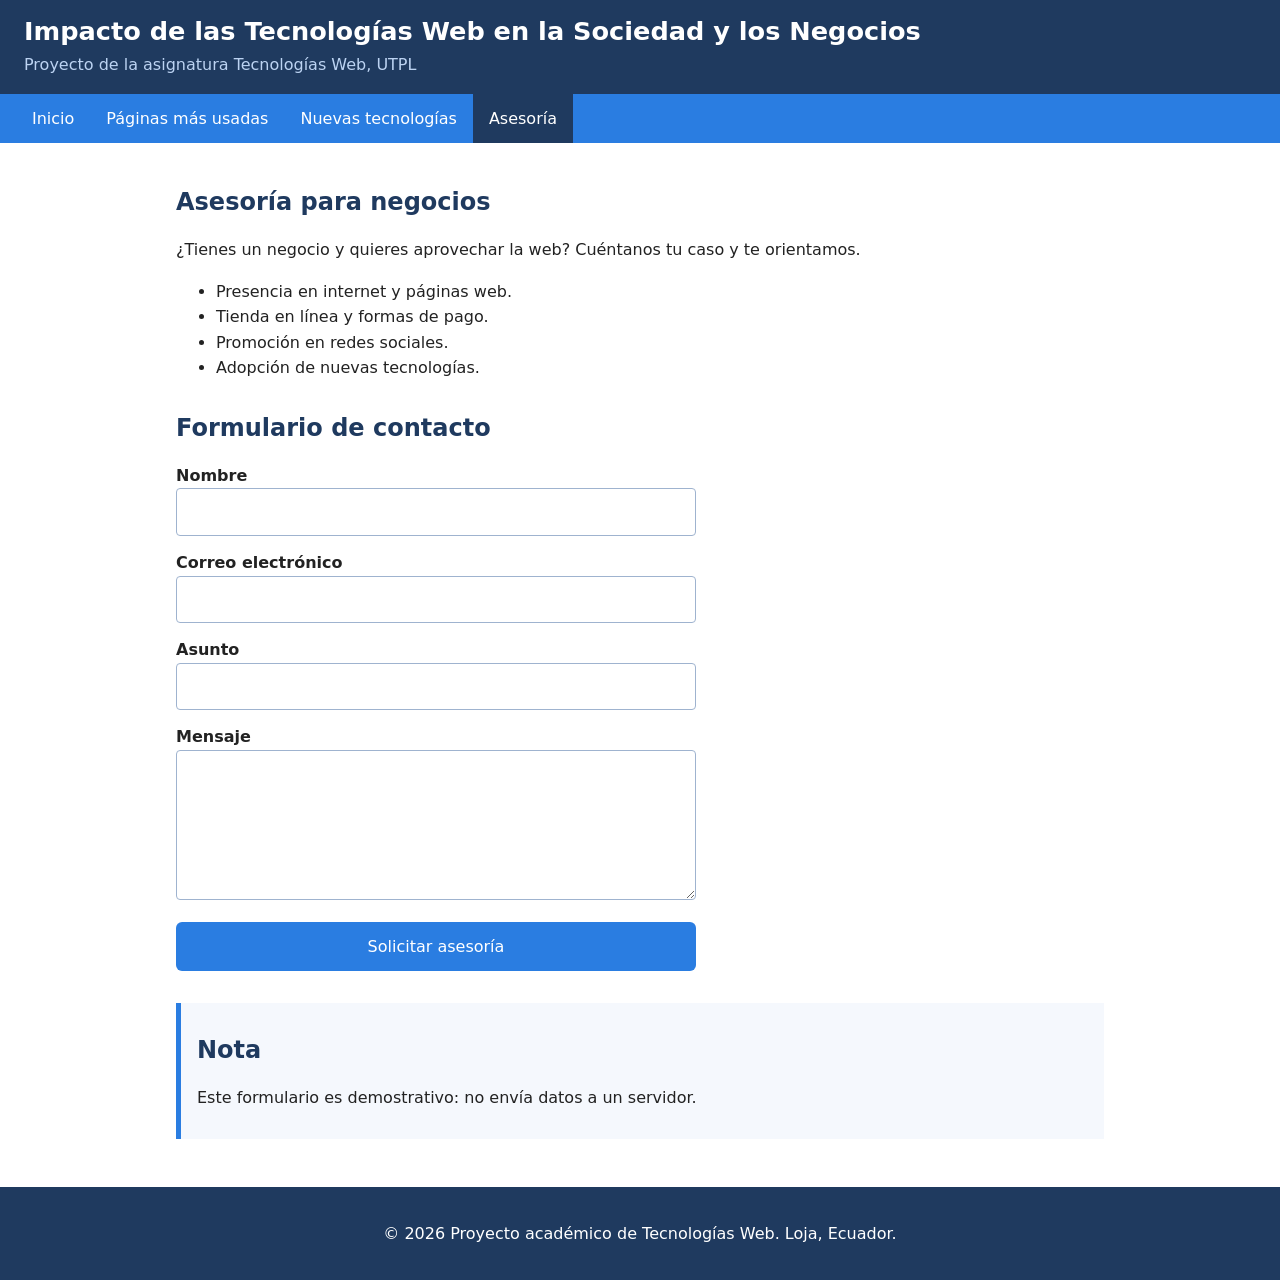
<file: pages/contacto.html>
<!DOCTYPE html>
<html lang="es">
<head>
  <meta charset="UTF-8">
  <meta name="viewport" content="width=device-width, initial-scale=1.0">
  <meta name="description" content="Impacto de las tecnologías web en la sociedad y los negocios.">
  <title>Asesoría | Impacto de las Tecnologías Web</title>
  <link rel="stylesheet" href="../css/estilos.css">
</head>
<body>

  <!-- Encabezado y navegación (se repite en todas las páginas) -->
  <header>
    <h1>Impacto de las Tecnologías Web en la Sociedad y los Negocios</h1>
    <p>Proyecto de la asignatura Tecnologías Web, UTPL</p>
  </header>
  <nav aria-label="Menú principal">
    <ul>
        <li><a href="../index.html">Inicio</a></li>
        <li><a href="../pages/paginas-mas-usadas.html">Páginas más usadas</a></li>
        <li><a href="../pages/nuevas-tecnologias.html">Nuevas tecnologías</a></li>
        <li><a href="../pages/contacto.html" aria-current="page">Asesoría</a></li>
    </ul>
  </nav>

  <main>
    <section>
      <h2>Asesoría para negocios</h2>
      <p>¿Tienes un negocio y quieres aprovechar la web? Cuéntanos tu caso y te orientamos.</p>
      <ul>
        <li>Presencia en internet y páginas web.</li>
        <li>Tienda en línea y formas de pago.</li>
        <li>Promoción en redes sociales.</li>
        <li>Adopción de nuevas tecnologías.</li>
      </ul>
    </section>

    <section>
      <h2>Formulario de contacto</h2>
      <form action="#" method="post">
        <div>
          <label for="nombre">Nombre</label>
          <input type="text" id="nombre" name="nombre" required>
        </div>
        <div>
          <label for="correo">Correo electrónico</label>
          <input type="email" id="correo" name="correo" required>
        </div>
        <div>
          <label for="asunto">Asunto</label>
          <input type="text" id="asunto" name="asunto" required>
        </div>
        <div>
          <label for="mensaje">Mensaje</label>
          <textarea id="mensaje" name="mensaje" rows="5" required></textarea>
        </div>
        <button type="submit">Solicitar asesoría</button>
      </form>
    </section>

    <aside>
      <h2>Nota</h2>
      <p>Este formulario es demostrativo: no envía datos a un servidor.</p>
    </aside>
  </main>

  <footer>
    <p>&copy; 2026 Proyecto académico de Tecnologías Web. Loja, Ecuador.</p>
  </footer>

</body>
</html>
</file>
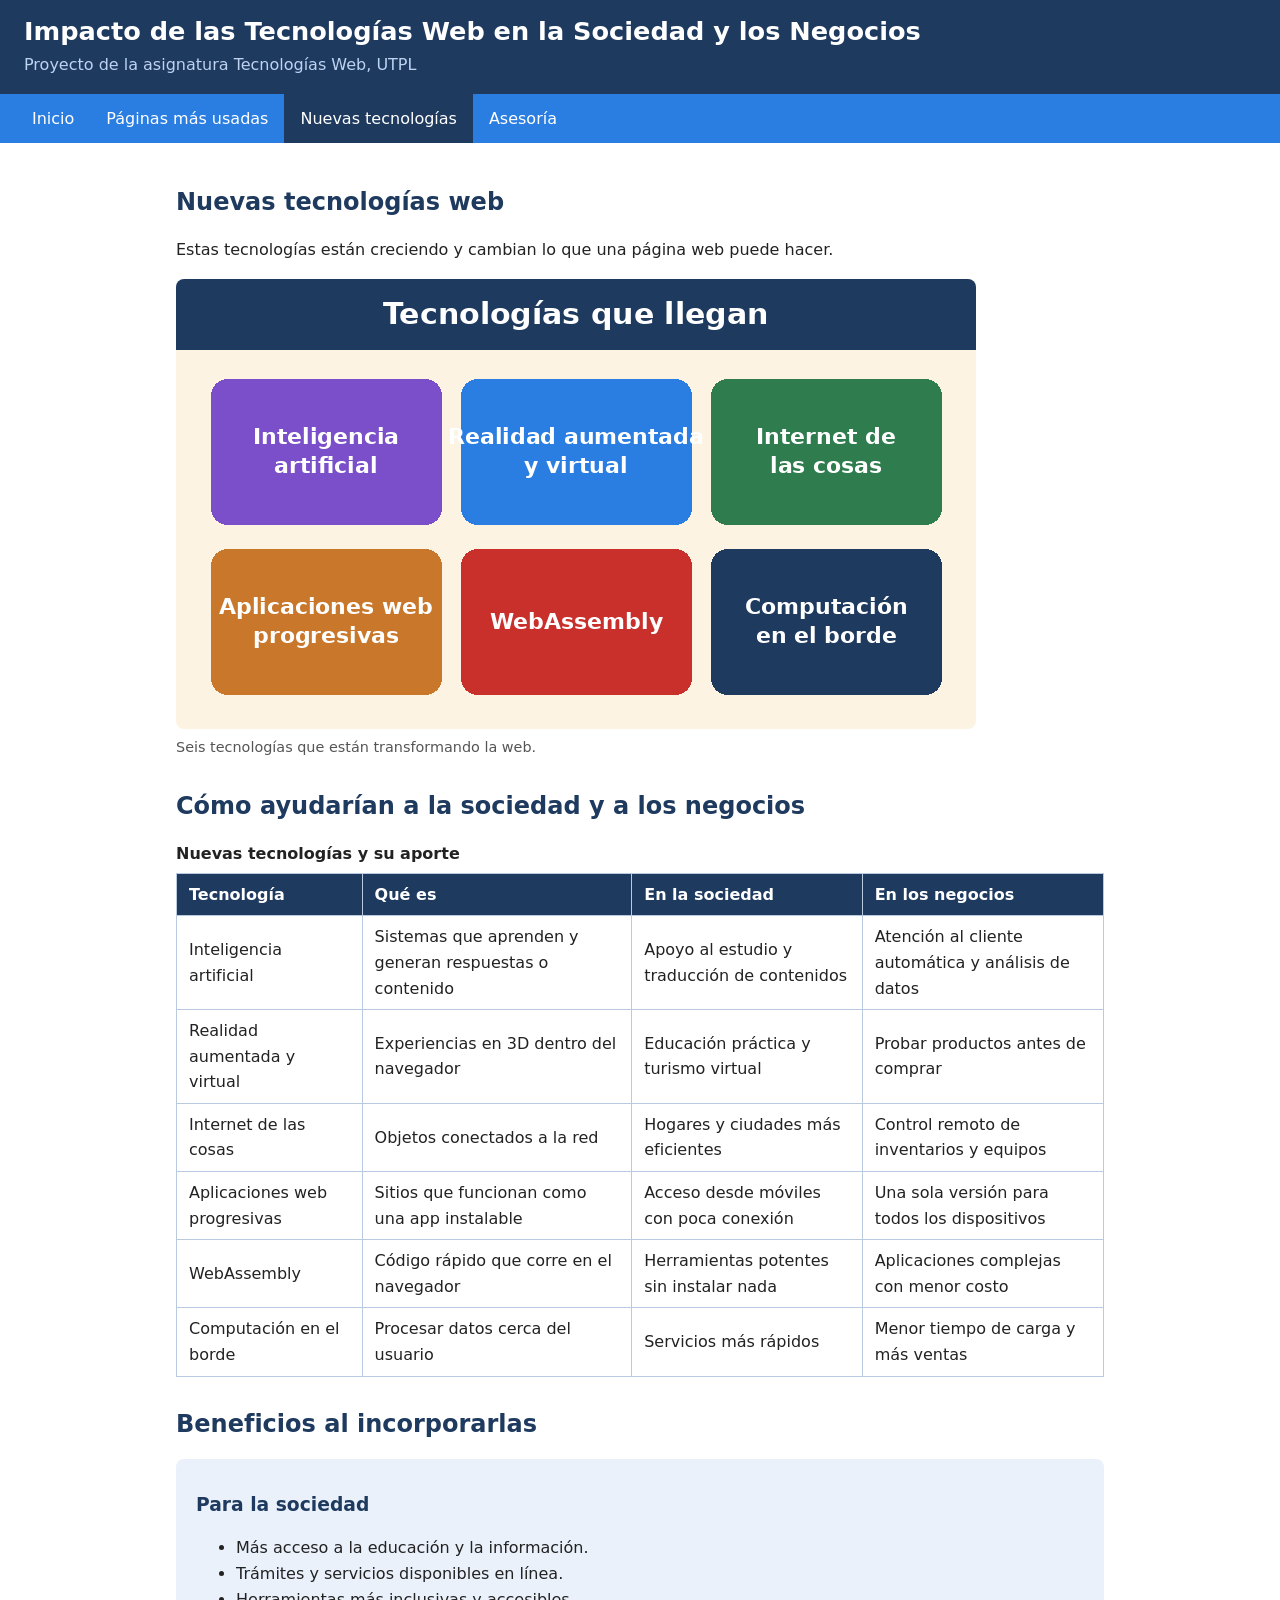
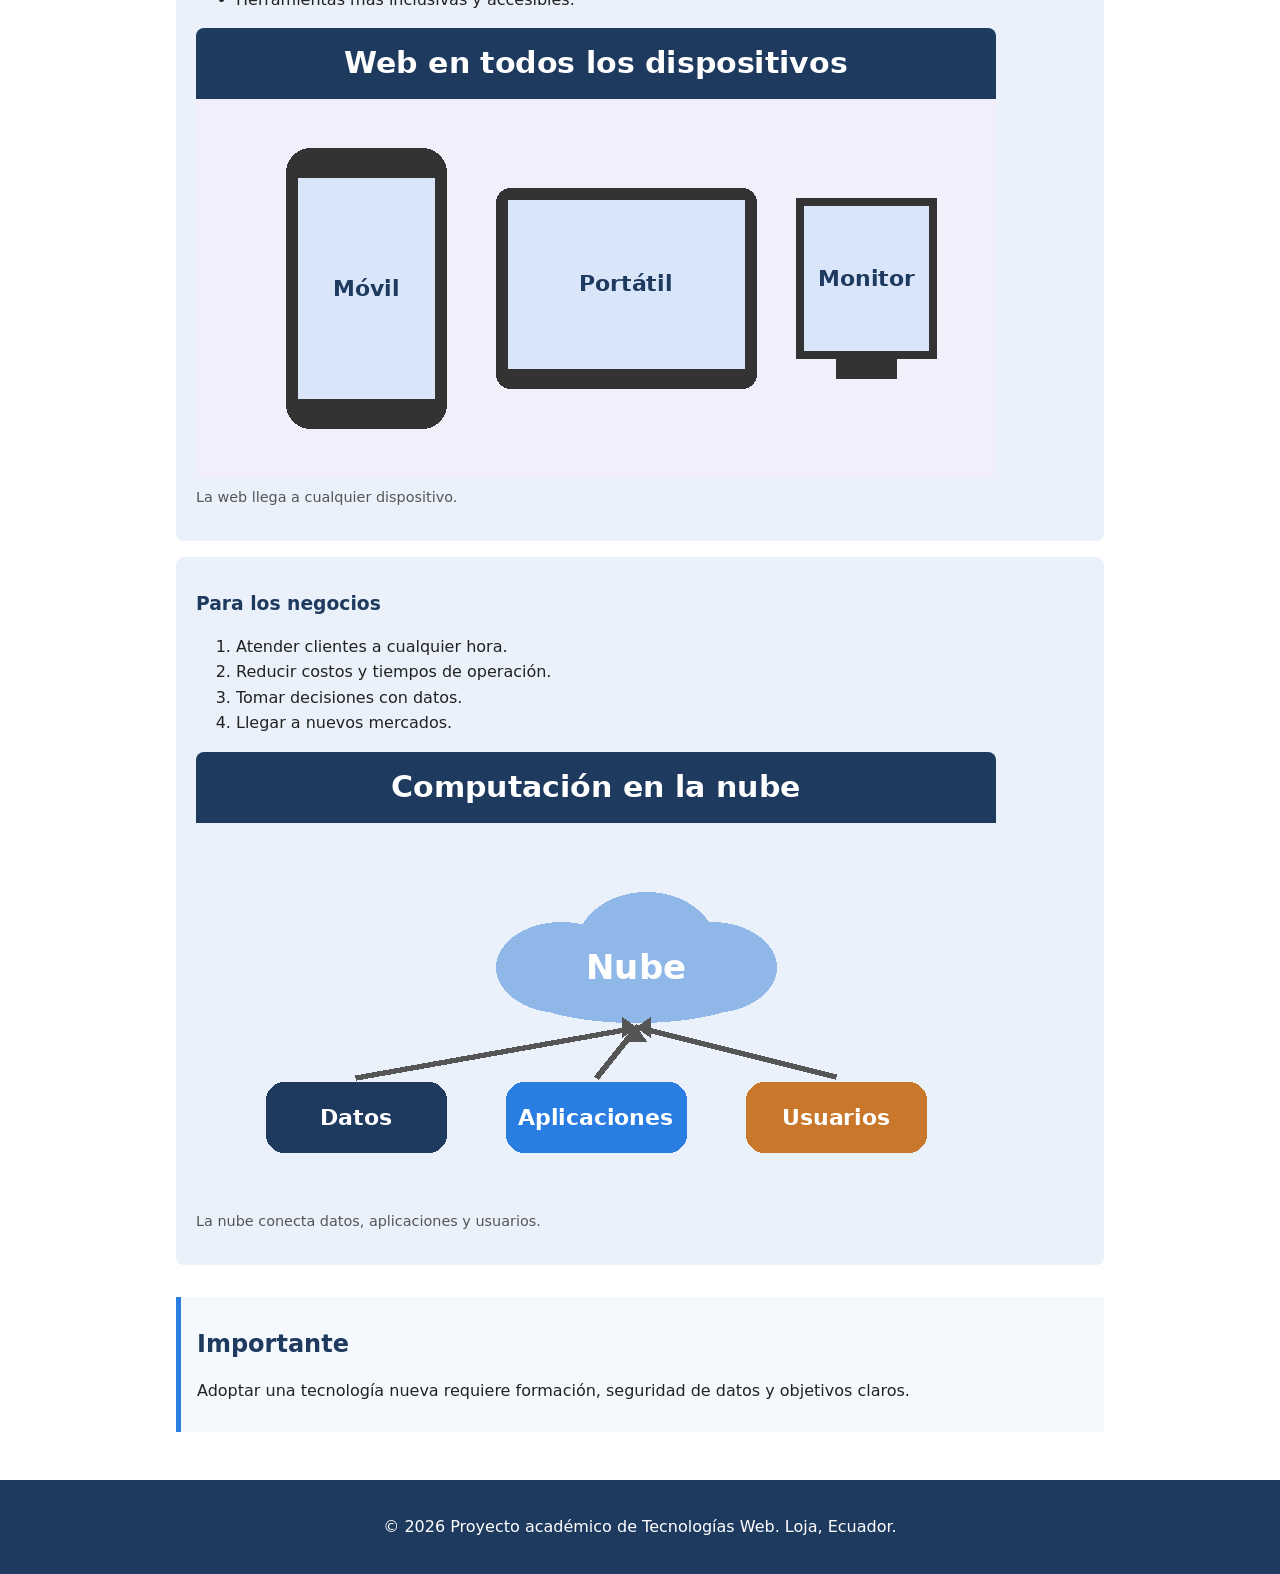
<file: pages/nuevas-tecnologias.html>
<!DOCTYPE html>
<html lang="es">
<head>
  <meta charset="UTF-8">
  <meta name="viewport" content="width=device-width, initial-scale=1.0">
  <meta name="description" content="Impacto de las tecnologías web en la sociedad y los negocios.">
  <title>Nuevas tecnologías | Impacto de las Tecnologías Web</title>
  <link rel="stylesheet" href="../css/estilos.css">
</head>
<body>

  <!-- Encabezado y navegación (se repite en todas las páginas) -->
  <header>
    <h1>Impacto de las Tecnologías Web en la Sociedad y los Negocios</h1>
    <p>Proyecto de la asignatura Tecnologías Web, UTPL</p>
  </header>
  <nav aria-label="Menú principal">
    <ul>
        <li><a href="../index.html">Inicio</a></li>
        <li><a href="../pages/paginas-mas-usadas.html">Páginas más usadas</a></li>
        <li><a href="../pages/nuevas-tecnologias.html" aria-current="page">Nuevas tecnologías</a></li>
        <li><a href="../pages/contacto.html">Asesoría</a></li>
    </ul>
  </nav>

  <main>
    <section>
      <h2>Nuevas tecnologías web</h2>
      <p>Estas tecnologías están creciendo y cambian lo que una página web puede hacer.</p>
      <figure>
        <img src="../images/nuevas-tecnologias.png" alt="Seis tecnologías emergentes: inteligencia artificial, realidad aumentada y virtual, internet de las cosas, aplicaciones web progresivas, WebAssembly y computación en el borde" width="800" height="450">
        <figcaption>Seis tecnologías que están transformando la web.</figcaption>
      </figure>
    </section>

    <section>
      <h2>Cómo ayudarían a la sociedad y a los negocios</h2>
      <table>
        <caption>Nuevas tecnologías y su aporte</caption>
        <thead>
          <tr><th scope="col">Tecnología</th><th scope="col">Qué es</th><th scope="col">En la sociedad</th><th scope="col">En los negocios</th></tr>
        </thead>
        <tbody>
          <tr><td>Inteligencia artificial</td><td>Sistemas que aprenden y generan respuestas o contenido</td><td>Apoyo al estudio y traducción de contenidos</td><td>Atención al cliente automática y análisis de datos</td></tr>
          <tr><td>Realidad aumentada y virtual</td><td>Experiencias en 3D dentro del navegador</td><td>Educación práctica y turismo virtual</td><td>Probar productos antes de comprar</td></tr>
          <tr><td>Internet de las cosas</td><td>Objetos conectados a la red</td><td>Hogares y ciudades más eficientes</td><td>Control remoto de inventarios y equipos</td></tr>
          <tr><td>Aplicaciones web progresivas</td><td>Sitios que funcionan como una app instalable</td><td>Acceso desde móviles con poca conexión</td><td>Una sola versión para todos los dispositivos</td></tr>
          <tr><td>WebAssembly</td><td>Código rápido que corre en el navegador</td><td>Herramientas potentes sin instalar nada</td><td>Aplicaciones complejas con menor costo</td></tr>
          <tr><td>Computación en el borde</td><td>Procesar datos cerca del usuario</td><td>Servicios más rápidos</td><td>Menor tiempo de carga y más ventas</td></tr>
        </tbody>
      </table>
    </section>

    <section>
      <h2>Beneficios al incorporarlas</h2>
      <article>
        <h3>Para la sociedad</h3>
        <ul>
          <li>Más acceso a la educación y la información.</li>
          <li>Trámites y servicios disponibles en línea.</li>
          <li>Herramientas más inclusivas y accesibles.</li>
        </ul>
        <figure>
          <img src="../images/movil.png" alt="Un teléfono, un portátil y un monitor mostrando una página web" width="800" height="450">
          <figcaption>La web llega a cualquier dispositivo.</figcaption>
        </figure>
      </article>
      <article>
        <h3>Para los negocios</h3>
        <ol>
          <li>Atender clientes a cualquier hora.</li>
          <li>Reducir costos y tiempos de operación.</li>
          <li>Tomar decisiones con datos.</li>
          <li>Llegar a nuevos mercados.</li>
        </ol>
        <figure>
          <img src="../images/nube.png" alt="Nube conectada con datos, aplicaciones y usuarios" width="800" height="450">
          <figcaption>La nube conecta datos, aplicaciones y usuarios.</figcaption>
        </figure>
      </article>
    </section>

    <aside>
      <h2>Importante</h2>
      <p>Adoptar una tecnología nueva requiere formación, seguridad de datos y objetivos claros.</p>
    </aside>
  </main>

  <footer>
    <p>&copy; 2026 Proyecto académico de Tecnologías Web. Loja, Ecuador.</p>
  </footer>

</body>
</html>
</file>
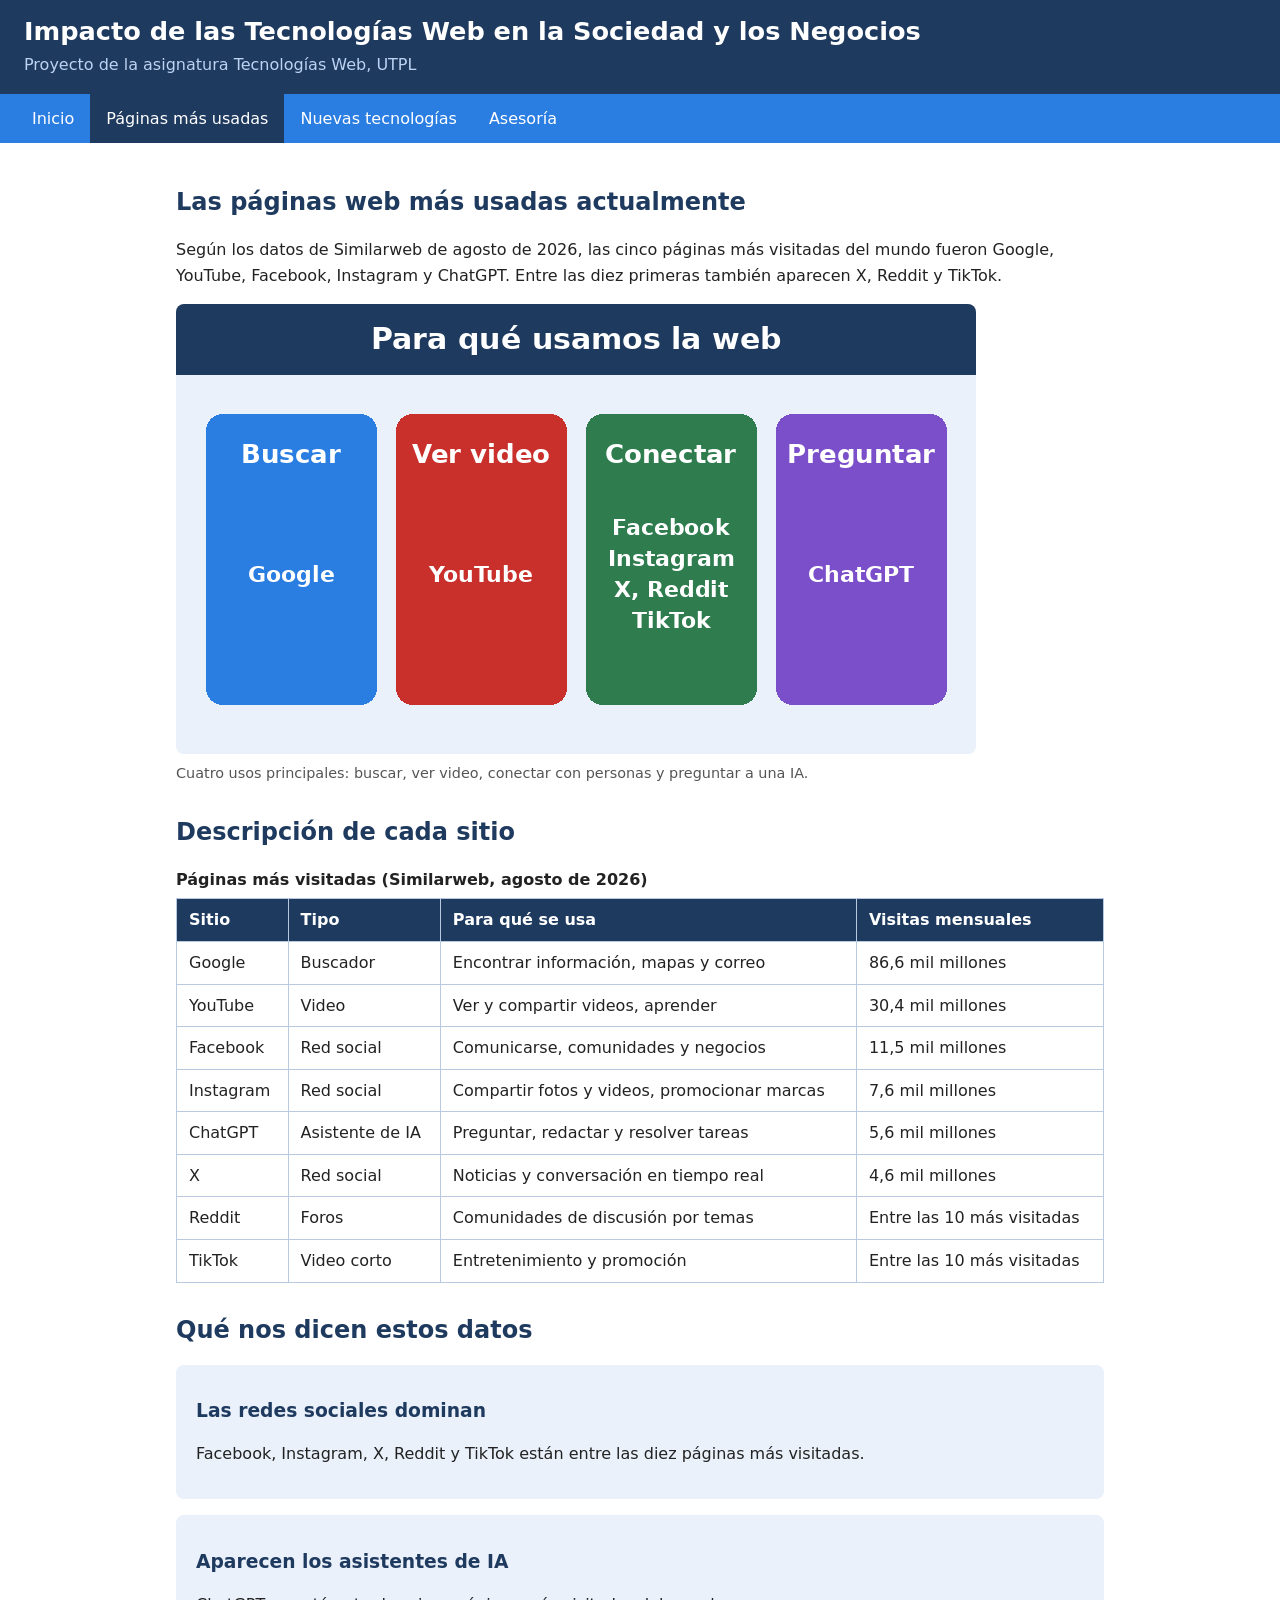
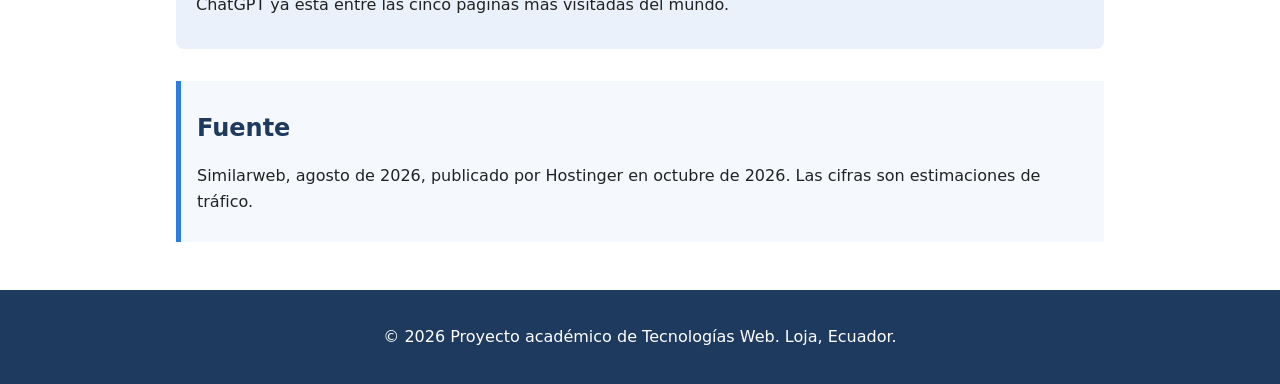
<file: pages/paginas-mas-usadas.html>
<!DOCTYPE html>
<html lang="es">
<head>
  <meta charset="UTF-8">
  <meta name="viewport" content="width=device-width, initial-scale=1.0">
  <meta name="description" content="Impacto de las tecnologías web en la sociedad y los negocios.">
  <title>Páginas más usadas | Impacto de las Tecnologías Web</title>
  <link rel="stylesheet" href="../css/estilos.css">
</head>
<body>

  <!-- Encabezado y navegación (se repite en todas las páginas) -->
  <header>
    <h1>Impacto de las Tecnologías Web en la Sociedad y los Negocios</h1>
    <p>Proyecto de la asignatura Tecnologías Web, UTPL</p>
  </header>
  <nav aria-label="Menú principal">
    <ul>
        <li><a href="../index.html">Inicio</a></li>
        <li><a href="../pages/paginas-mas-usadas.html" aria-current="page">Páginas más usadas</a></li>
        <li><a href="../pages/nuevas-tecnologias.html">Nuevas tecnologías</a></li>
        <li><a href="../pages/contacto.html">Asesoría</a></li>
    </ul>
  </nav>

  <main>
    <section>
      <h2>Las páginas web más usadas actualmente</h2>
      <p>
        Según los datos de Similarweb de agosto de 2026, las cinco páginas más visitadas del mundo
        fueron Google, YouTube, Facebook, Instagram y ChatGPT. Entre las diez primeras también aparecen X, Reddit y TikTok.
      </p>
      <figure>
        <img src="../images/paginas-mas-usadas.png" alt="Cuatro columnas que muestran para qué se usa la web: buscar, ver video, conectar y preguntar" width="800" height="450">
        <figcaption>Cuatro usos principales: buscar, ver video, conectar con personas y preguntar a una IA.</figcaption>
      </figure>
    </section>

    <section>
      <h2>Descripción de cada sitio</h2>
      <table>
        <caption>Páginas más visitadas (Similarweb, agosto de 2026)</caption>
        <thead>
          <tr><th scope="col">Sitio</th><th scope="col">Tipo</th><th scope="col">Para qué se usa</th><th scope="col">Visitas mensuales</th></tr>
        </thead>
        <tbody>
          <tr><td>Google</td><td>Buscador</td><td>Encontrar información, mapas y correo</td><td>86,6 mil millones</td></tr>
          <tr><td>YouTube</td><td>Video</td><td>Ver y compartir videos, aprender</td><td>30,4 mil millones</td></tr>
          <tr><td>Facebook</td><td>Red social</td><td>Comunicarse, comunidades y negocios</td><td>11,5 mil millones</td></tr>
          <tr><td>Instagram</td><td>Red social</td><td>Compartir fotos y videos, promocionar marcas</td><td>7,6 mil millones</td></tr>
          <tr><td>ChatGPT</td><td>Asistente de IA</td><td>Preguntar, redactar y resolver tareas</td><td>5,6 mil millones</td></tr>
          <tr><td>X</td><td>Red social</td><td>Noticias y conversación en tiempo real</td><td>4,6 mil millones</td></tr>
          <tr><td>Reddit</td><td>Foros</td><td>Comunidades de discusión por temas</td><td>Entre las 10 más visitadas</td></tr>
          <tr><td>TikTok</td><td>Video corto</td><td>Entretenimiento y promoción</td><td>Entre las 10 más visitadas</td></tr>
        </tbody>
      </table>
    </section>

    <section>
      <h2>Qué nos dicen estos datos</h2>
      <article>
        <h3>Las redes sociales dominan</h3>
        <p>Facebook, Instagram, X, Reddit y TikTok están entre las diez páginas más visitadas.</p>
      </article>
      <article>
        <h3>Aparecen los asistentes de IA</h3>
        <p>ChatGPT ya está entre las cinco páginas más visitadas del mundo.</p>
      </article>
    </section>

    <aside>
      <h2>Fuente</h2>
      <p>Similarweb, agosto de 2026, publicado por Hostinger en octubre de 2026. Las cifras son estimaciones de tráfico.</p>
    </aside>
  </main>

  <footer>
    <p>&copy; 2026 Proyecto académico de Tecnologías Web. Loja, Ecuador.</p>
  </footer>

</body>
</html>
</file>
<file: css/estilos.css>
/* Estilos básicos del sitio: Impacto de las Tecnologías Web */
:root { --azul: #1f3a5f; --claro: #eaf1fb; --acento: #2a7de1; }
* { box-sizing: border-box; }
body { margin: 0; font-family: system-ui, "Segoe UI", sans-serif; line-height: 1.6; color: #222; background: #fff; }
header { background: var(--azul); color: #fff; padding: 16px 24px; }
header p { margin: 4px 0 0; color: #bcd3f2; }
nav { background: var(--acento); }
nav ul { list-style: none; margin: 0; padding: 0 16px; display: flex; flex-wrap: wrap; }
nav a { display: block; padding: 12px 16px; color: #fff; text-decoration: none; }
nav a:hover, nav a[aria-current="page"] { background: var(--azul); }
main { max-width: 960px; margin: 0 auto; padding: 24px 16px; }
h1, h2, h3 { color: var(--azul); line-height: 1.25; }
header h1 { color: #fff; margin: 0; font-size: 1.6rem; }
section { margin-bottom: 32px; }
article { background: var(--claro); border-radius: 8px; padding: 16px 20px; margin-bottom: 16px; }
aside { border-left: 5px solid var(--acento); background: #f5f8fd; padding: 12px 16px; margin: 24px 0; }
img, video { max-width: 100%; height: auto; border-radius: 8px; }
figure { margin: 16px 0; }
figcaption { font-size: .9rem; color: #555; }
table { border-collapse: collapse; width: 100%; }
th, td { border: 1px solid #b9c9e0; padding: 8px 12px; text-align: left; }
th { background: var(--azul); color: #fff; }
caption { text-align: left; font-weight: bold; padding-bottom: 6px; }
form { display: grid; gap: 14px; max-width: 520px; }
label { font-weight: bold; }
input, textarea { width: 100%; padding: 10px; font: inherit; border: 1px solid #9fb3cf; border-radius: 4px; }
button { background: var(--acento); color: #fff; border: 0; padding: 12px 20px; font: inherit; border-radius: 6px; cursor: pointer; }
button:hover { background: var(--azul); }
footer { background: var(--azul); color: #fff; text-align: center; padding: 18px; }
</file>
